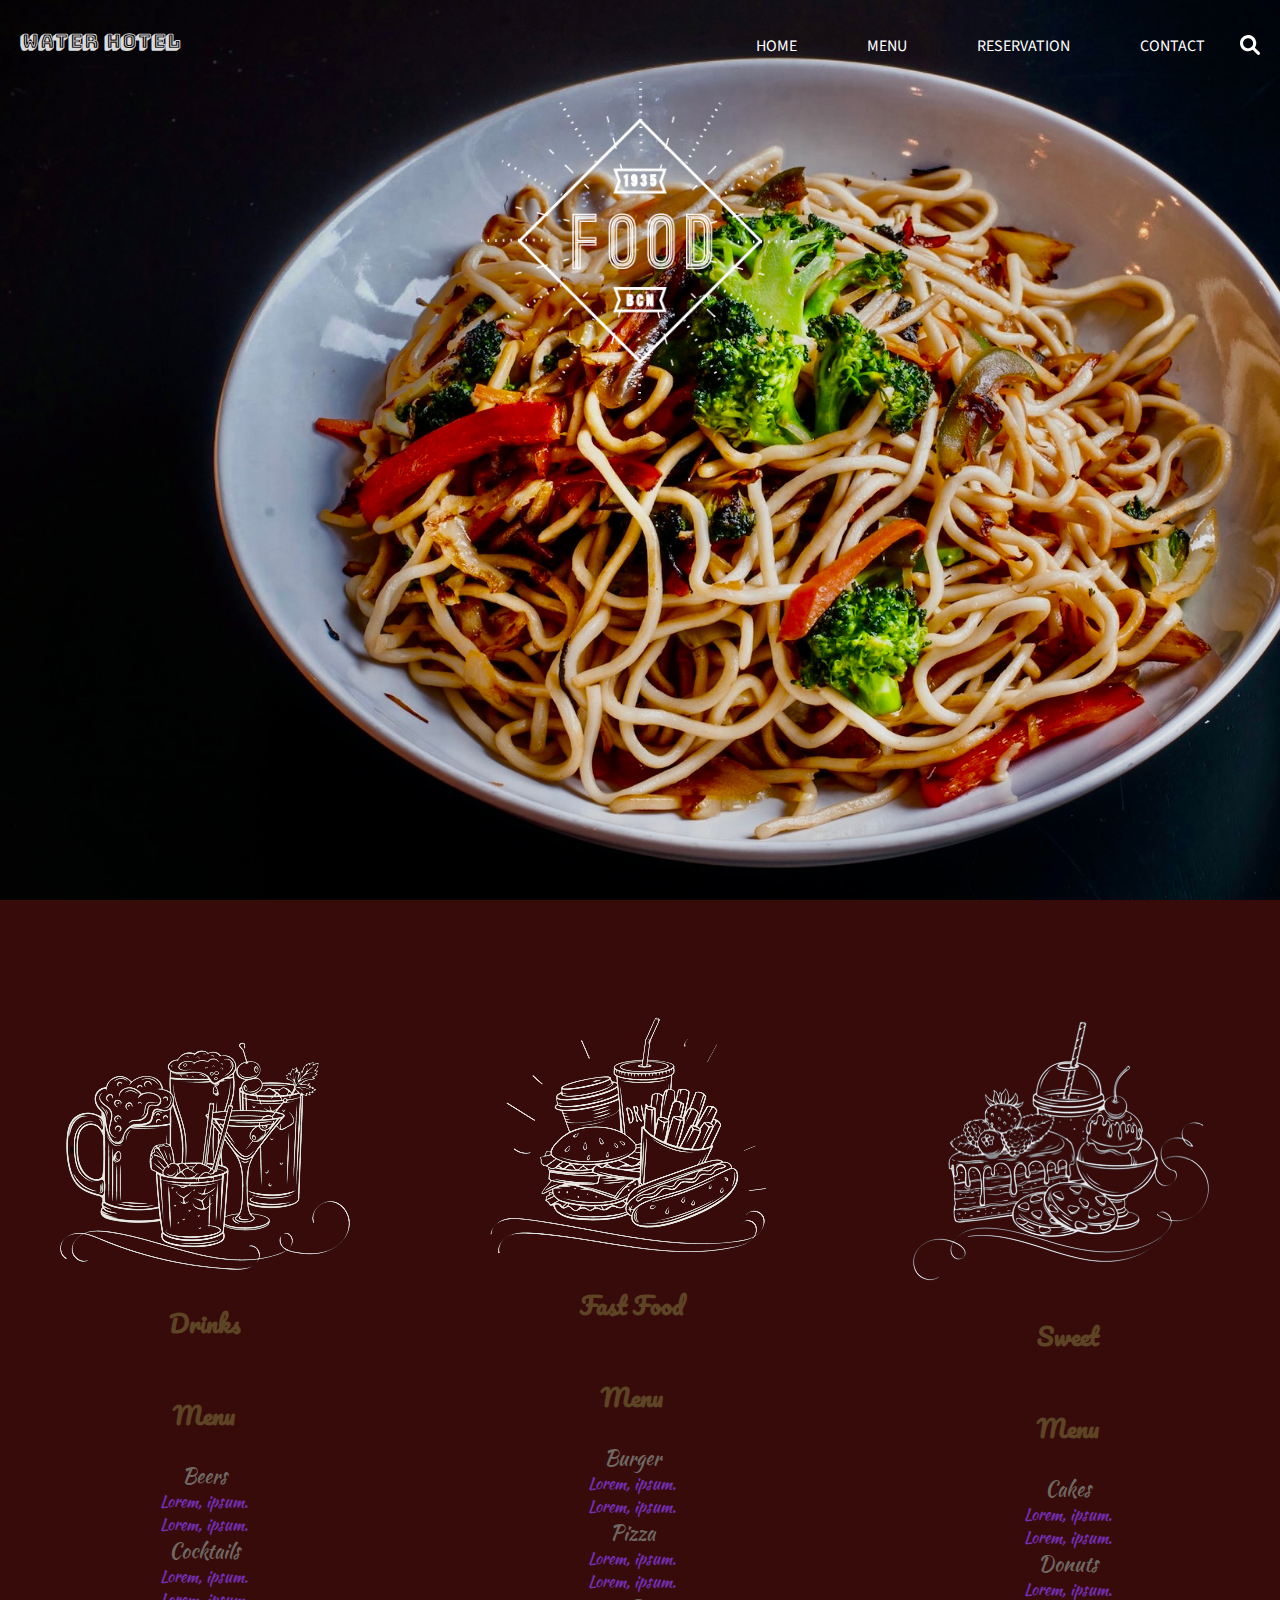
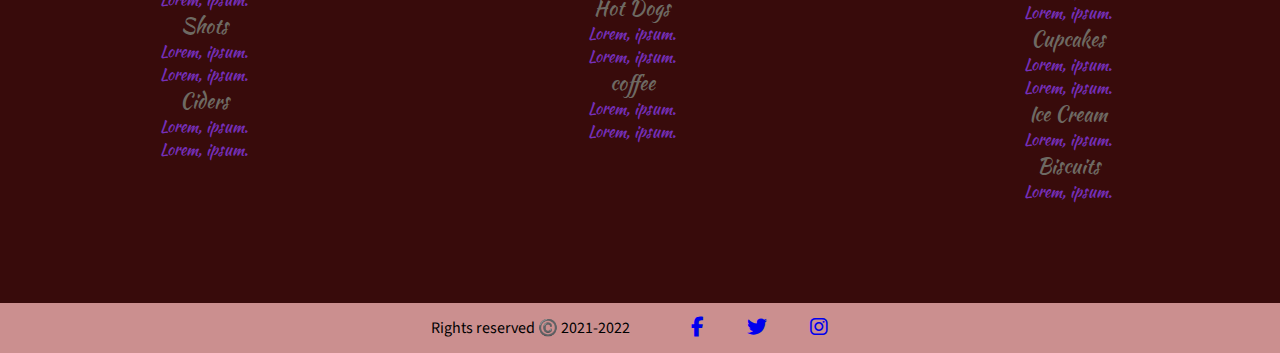
<file: Index.html>
<!DOCTYPE html>
<html lang="en">

<head>
    <meta charset="UTF-8" />
    <meta http-equiv="X-UA-Compatible" content="IE=edge" />
    <meta name="viewport" content="width=device-width, initial-scale=1.0" />
    <title>PLANE WATER HOTEL</title>
    <link rel="stylesheet" href="Assets/Style/style.css" />
    <link rel="stylesheet" href="https://cdnjs.cloudflare.com/ajax/libs/font-awesome/6.1.1/css/all.min.css">
</head>

<body>
    <section class="hero_section">
        <nav>
            <h1>WATER HOTEL</h1>
            <ul class="nav">
                <!-- <li><a href="//http://127.0.0.1:5500/Index.html"></a>HOME</li> -->
                <li><a href="#">HOME</a></li>
                <li><a href="#">MENU</a></li>
                <li><a href="#">RESERVATION</a></li>
                <!-- <li><a href="#">ABOUT</a></li> -->
                <li><a href="#">CONTACT</a></li>
                <li>
                    <svg class="search" xmlns="http://www.w3.org/2000/svg" viewBox="0 0 512 512">
                        <!--! Font Awesome Pro 6.0.0 by @fontawesome - https://fontawesome.com License - https://fontawesome.com/license (Commercial License) Copyright 2022 Fonticons, Inc. -->
                        <path fill="white"
                            d="M500.3 443.7l-119.7-119.7c27.22-40.41 40.65-90.9 33.46-144.7C401.8 87.79 326.8 13.32 235.2 1.723C99.01-15.51-15.51 99.01 1.724 235.2c11.6 91.64 86.08 166.7 177.6 178.9c53.8 7.189 104.3-6.236 144.7-33.46l119.7 119.7c15.62 15.62 40.95 15.62 56.57 0C515.9 484.7 515.9 459.3 500.3 443.7zM79.1 208c0-70.58 57.42-128 128-128s128 57.42 128 128c0 70.58-57.42 128-128 128S79.1 278.6 79.1 208z" />
                    </svg>
                </li>
            </ul>
        </nav>
        <div class="herocontent">
            <img class="logo1" src="/Assets/Images/restaurant_food_logo.webp" alt="logo" />
        </div>
    </section>
    <section class="reservation_container">
        <div class="drink_div">
            <img src="/Assets/Images/Drinks.png" alt="drinks">
            <h2>Drinks</h2>
            <h2>Menu</h2> 
            <ul class="menu_list">
                <li class="sub_menu">Beers</li>
                <li> Lorem, ipsum.</li>
                <li>Lorem, ipsum.</li>
                <li class="sub_menu">Cocktails</li>
                <li>Lorem, ipsum.</li>
                <li>Lorem, ipsum.</li>
                <li class="sub_menu">Shots</li>
                <li>Lorem, ipsum.</li>
                <li>Lorem, ipsum.</li>
                <li class="sub_menu">Ciders</li>
                <li>Lorem, ipsum.</li>
                <li>Lorem, ipsum.</li>
            </ul>

        </div>
        <div class="fast_food_div">
            <img src="/Assets/Images/fast food.png" alt="pizza">
            <h2>Fast Food</h2>
            <h2>Menu</h2>
            <ul class="menu_list">
                <li class="sub_menu">Burger</li>
                <li> Lorem, ipsum.</li>
                <li>Lorem, ipsum.</li>
                <li class="sub_menu">Pizza</li>
                <li>Lorem, ipsum.</li>
                <li>Lorem, ipsum.</li>
                <li class="sub_menu">Hot Dogs</li>
                <li>Lorem, ipsum.</li>
                <li>Lorem, ipsum.</li>
                <li class="sub_menu">coffee</li>
                <li>Lorem, ipsum.</li>
                <li>Lorem, ipsum.</li>
            </ul>
        </div>
        <div class="sweet_div">
            <img src="/Assets/Images/sweets.png" alt="ice cream">
            <h2>Sweet</h2>
            <h2>Menu</h2>
            <ul class="menu_list">
                <li class="sub_menu">Cakes</li>
                <li> Lorem, ipsum.</li>
                <li>Lorem, ipsum.</li>
                <li class="sub_menu">Donuts</li>
                <li>Lorem, ipsum.</li>
                <li>Lorem, ipsum.</li>
                <li class="sub_menu">Cupcakes</li>
                <li>Lorem, ipsum.</li>
                <li>Lorem, ipsum.</li>
                <li class="sub_menu">Ice Cream</li>
                <li>Lorem, ipsum.</li>
                <li class="sub_menu">Biscuits</li>
                <li>Lorem, ipsum.</li>
            </ul>
        </div>

    </section>
    <footer>
        <div class="text">
            <p> Rights reserved ©️ 2021-2022</p>
        </div>
        <div class="media-icons">
            <a href="#"><i class="fa-brands fa-facebook-f"></i></a>
            <a href="#"><i class="fa-brands fa-twitter"></i></a>
            <a href="#"><i class="fa-brands fa-instagram"></i></a>
        </div>
    </footer>
</body>

</html>
</file>
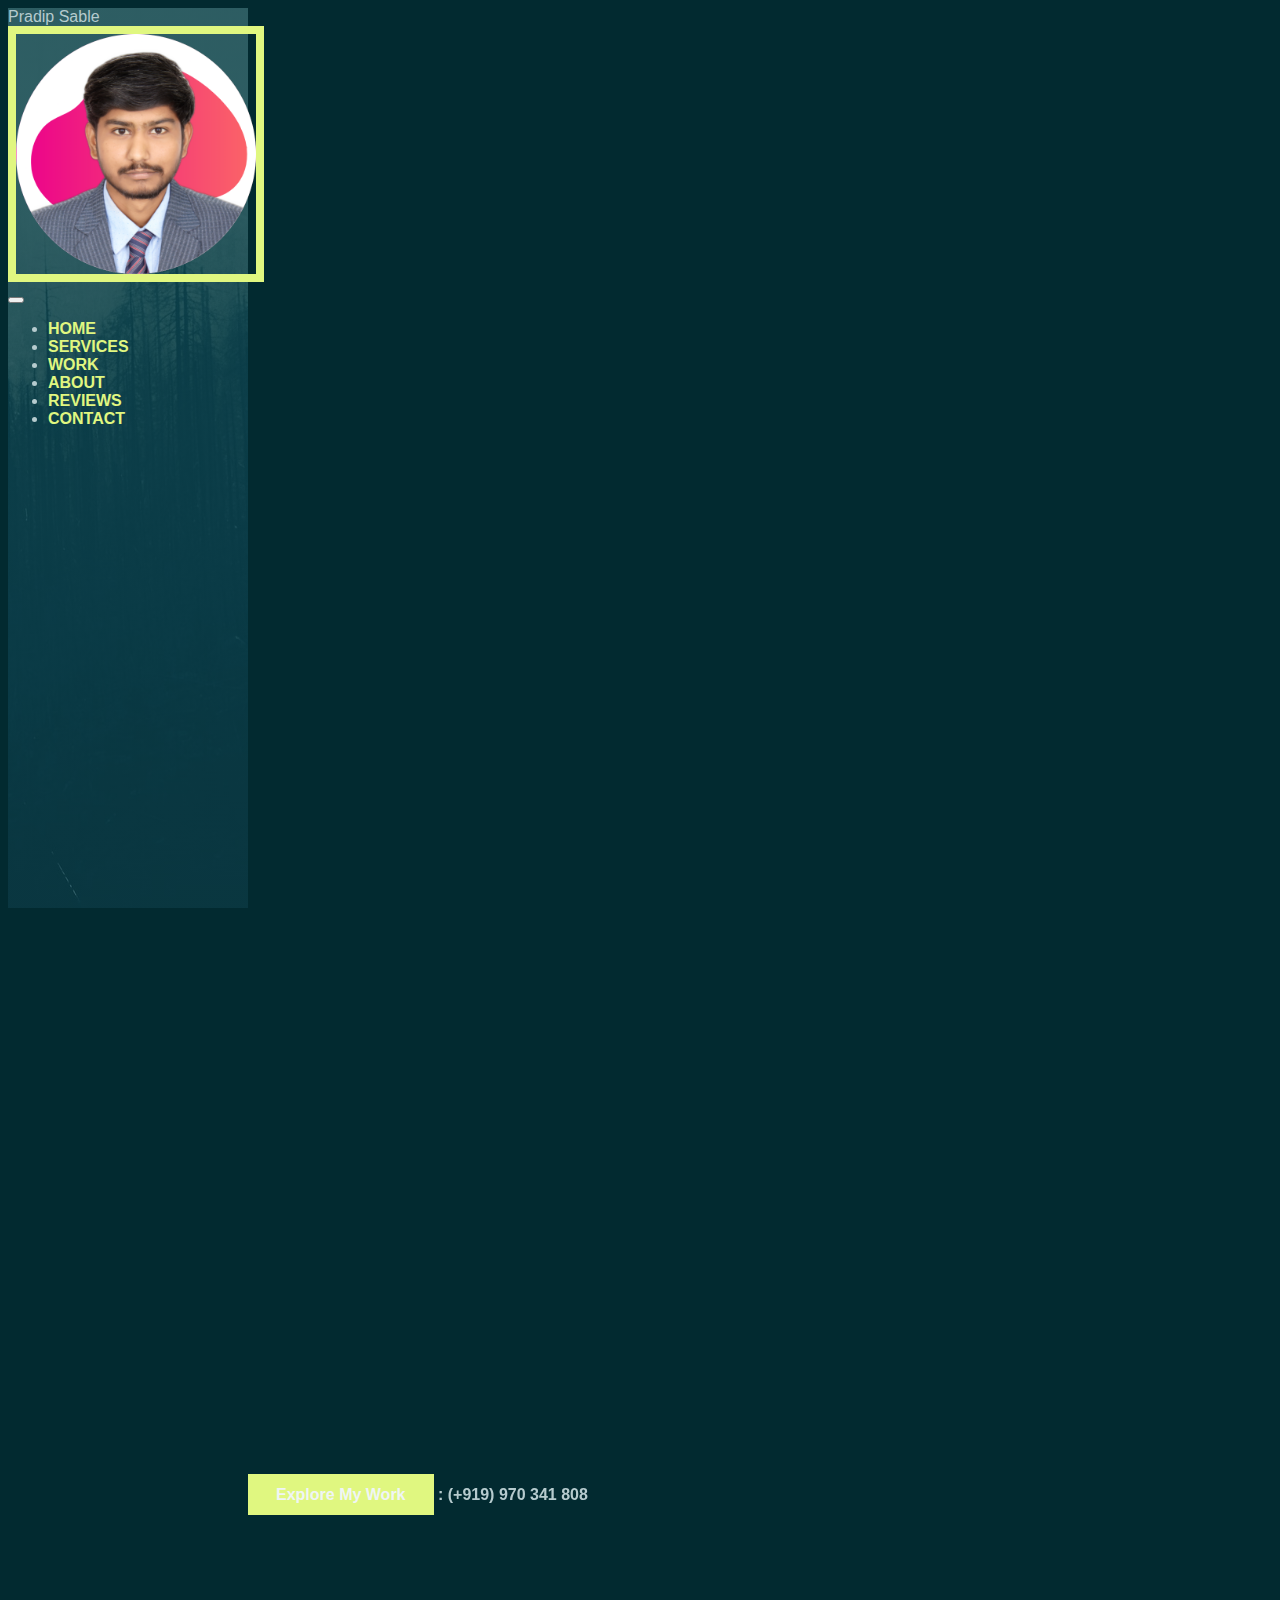
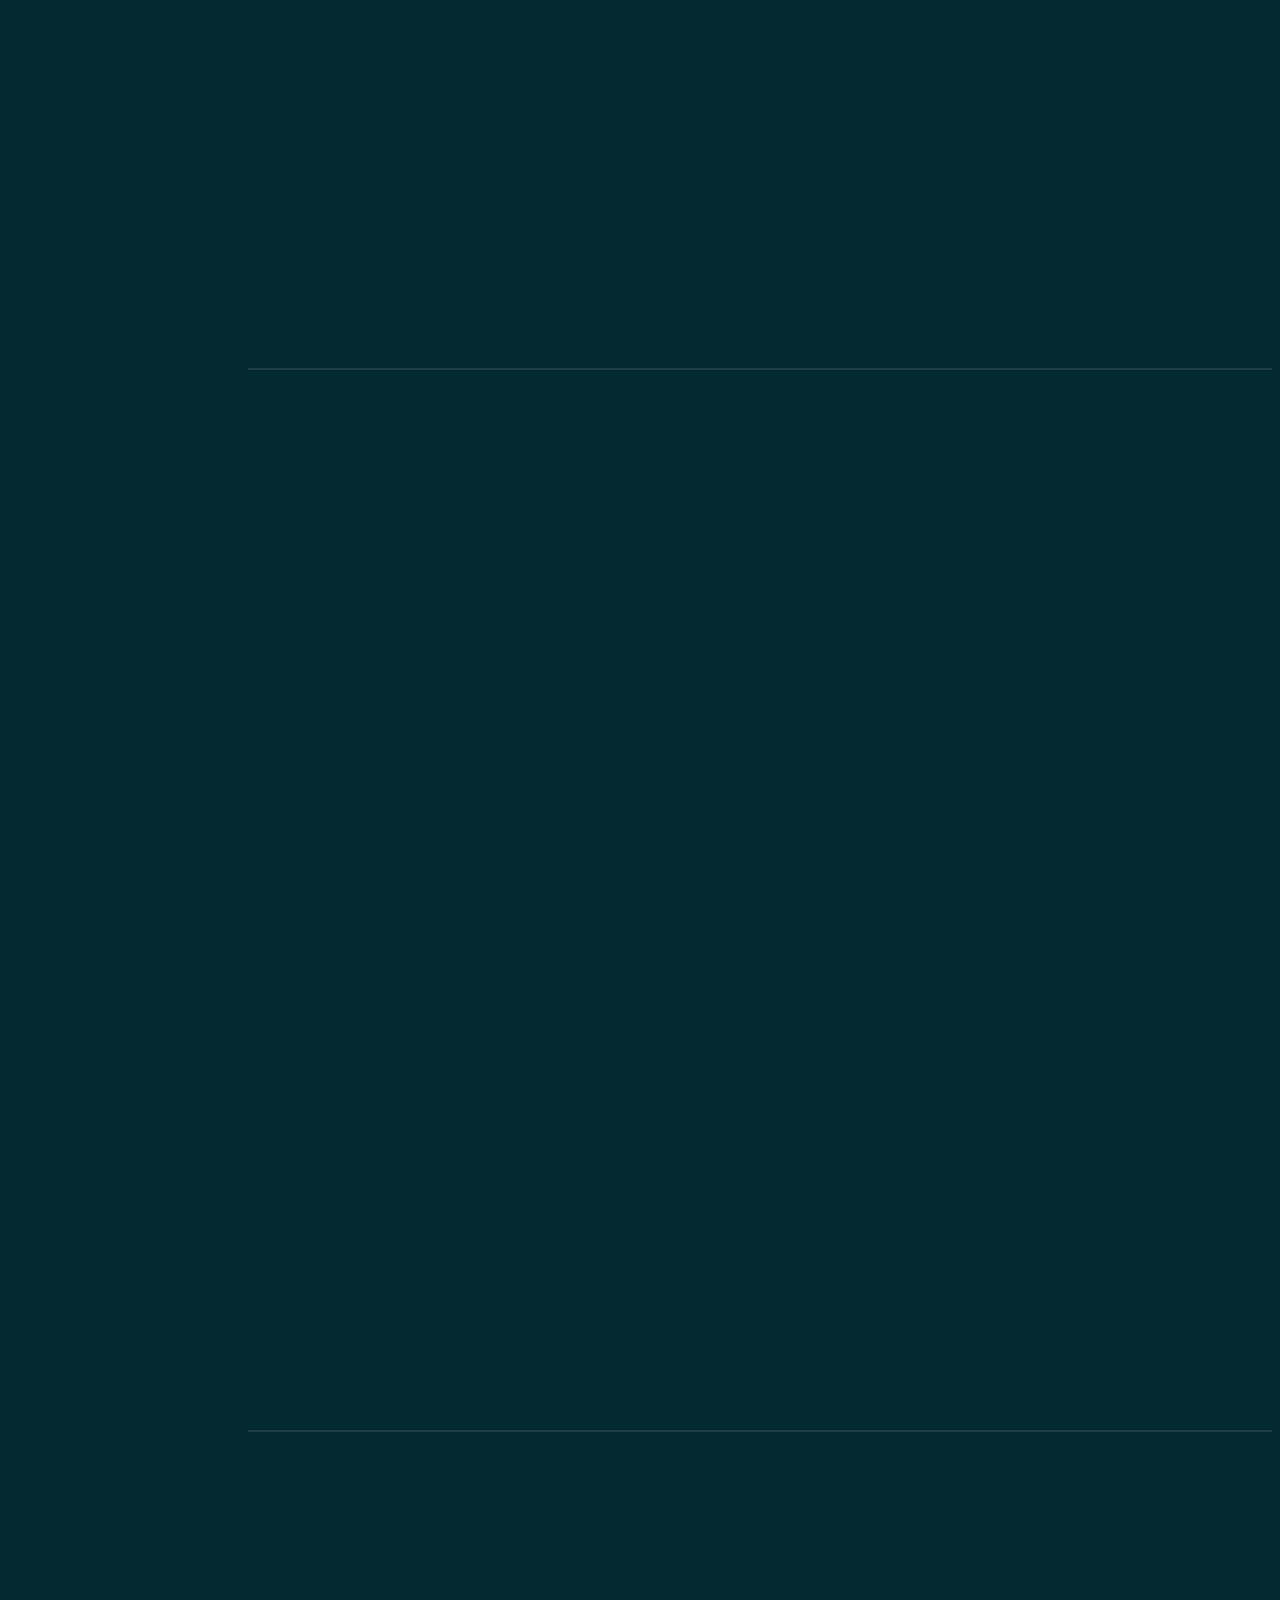
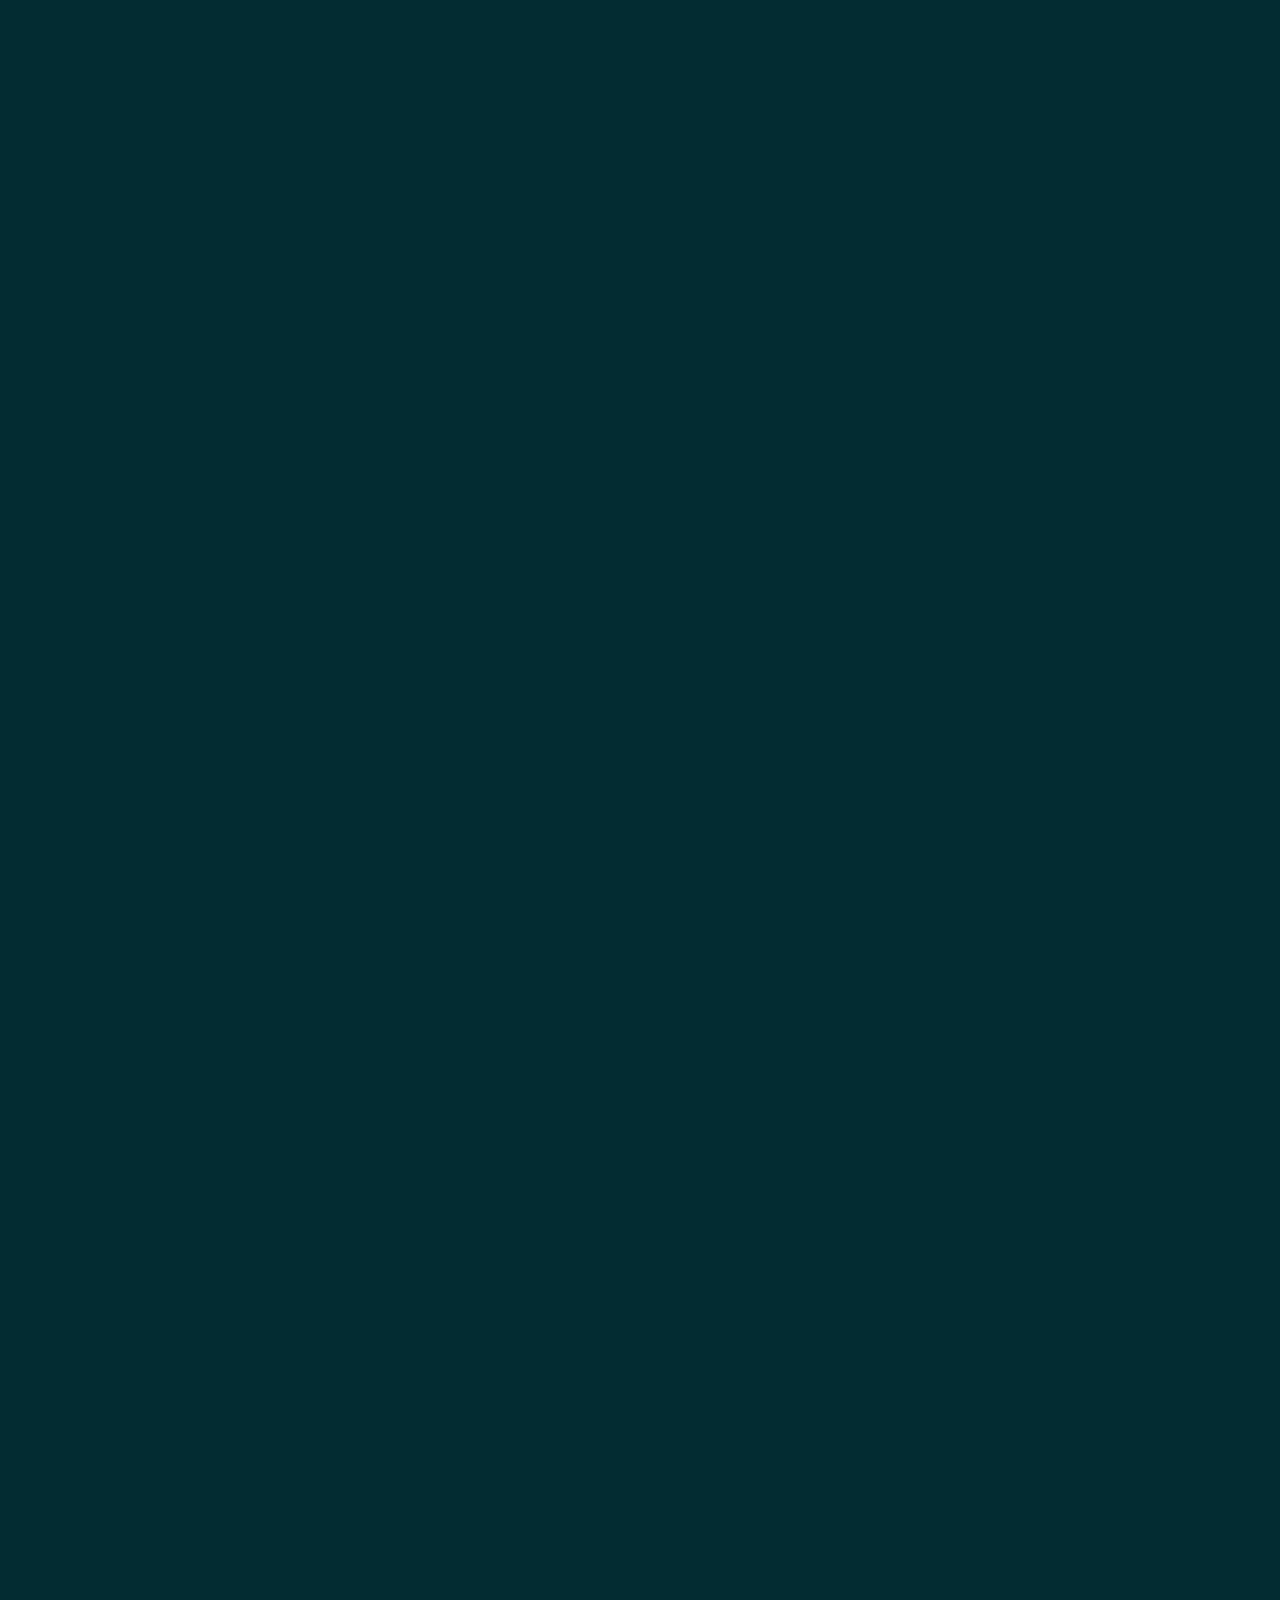
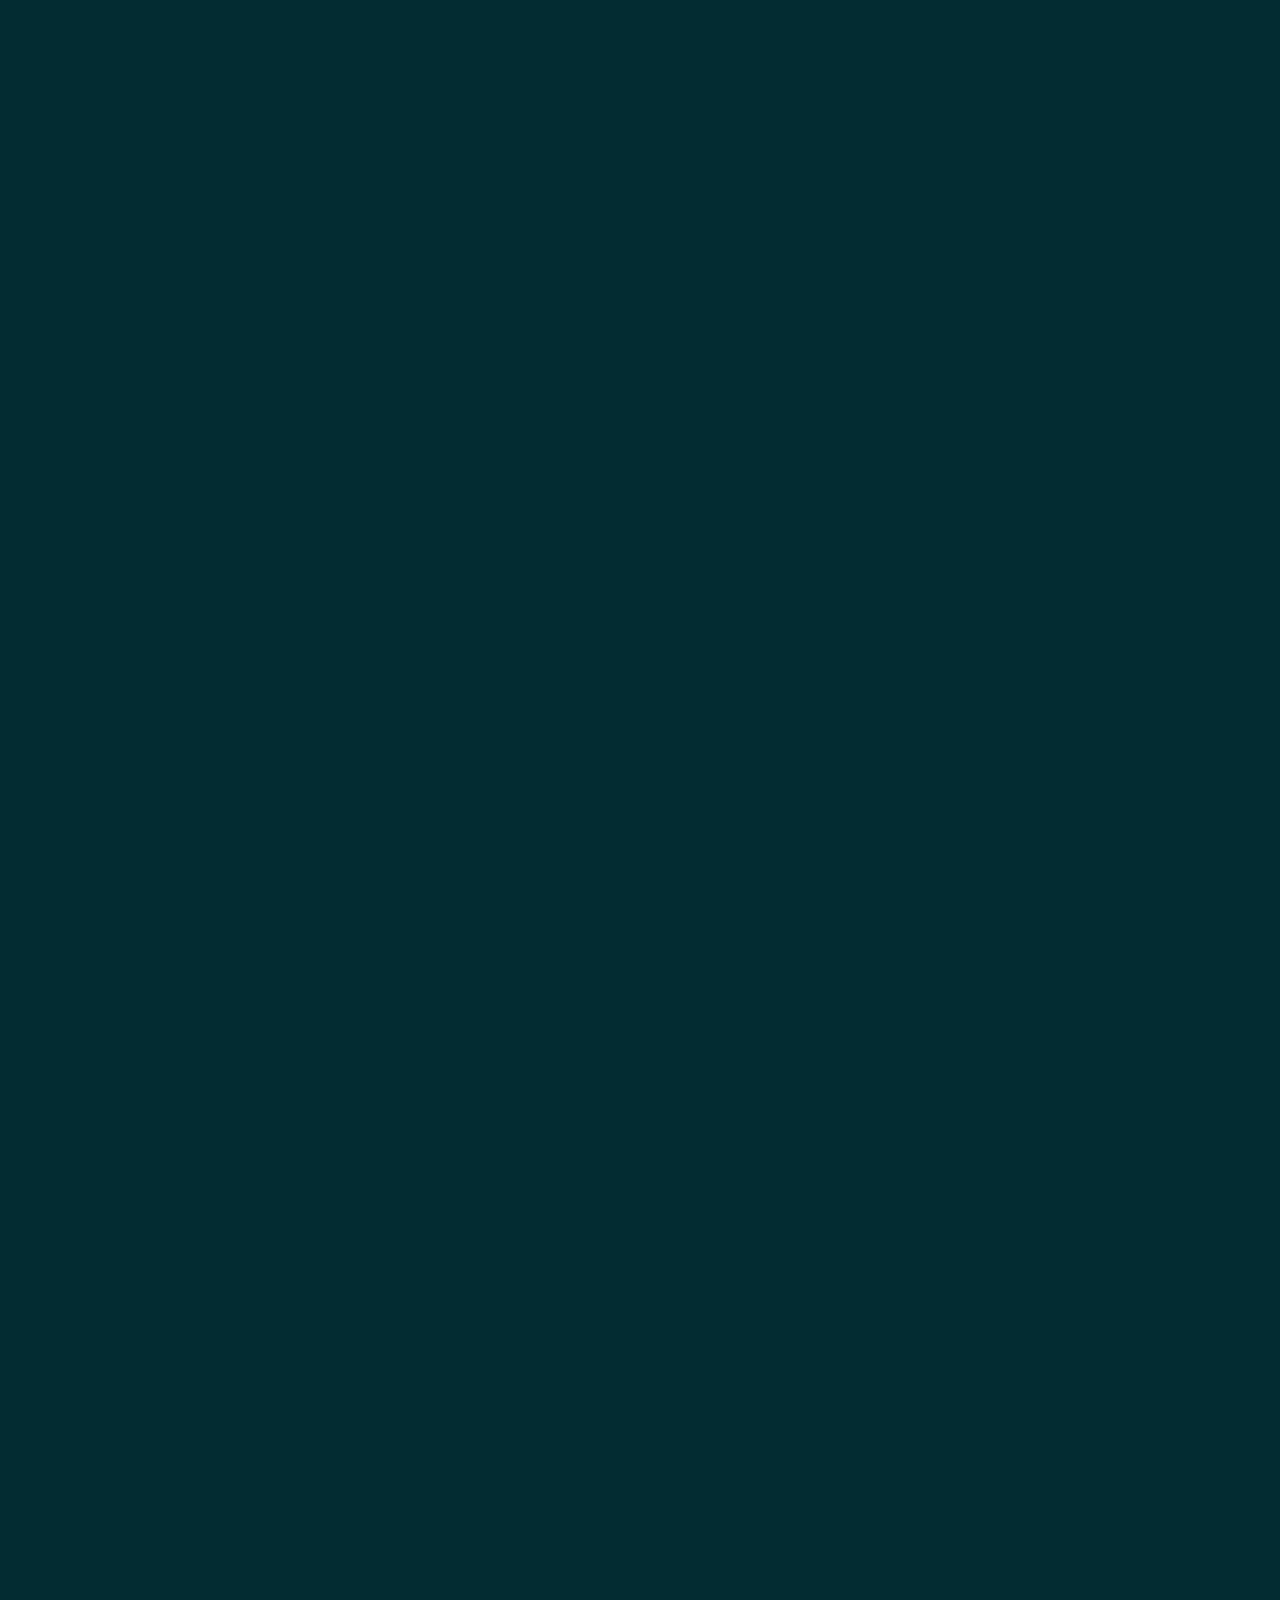
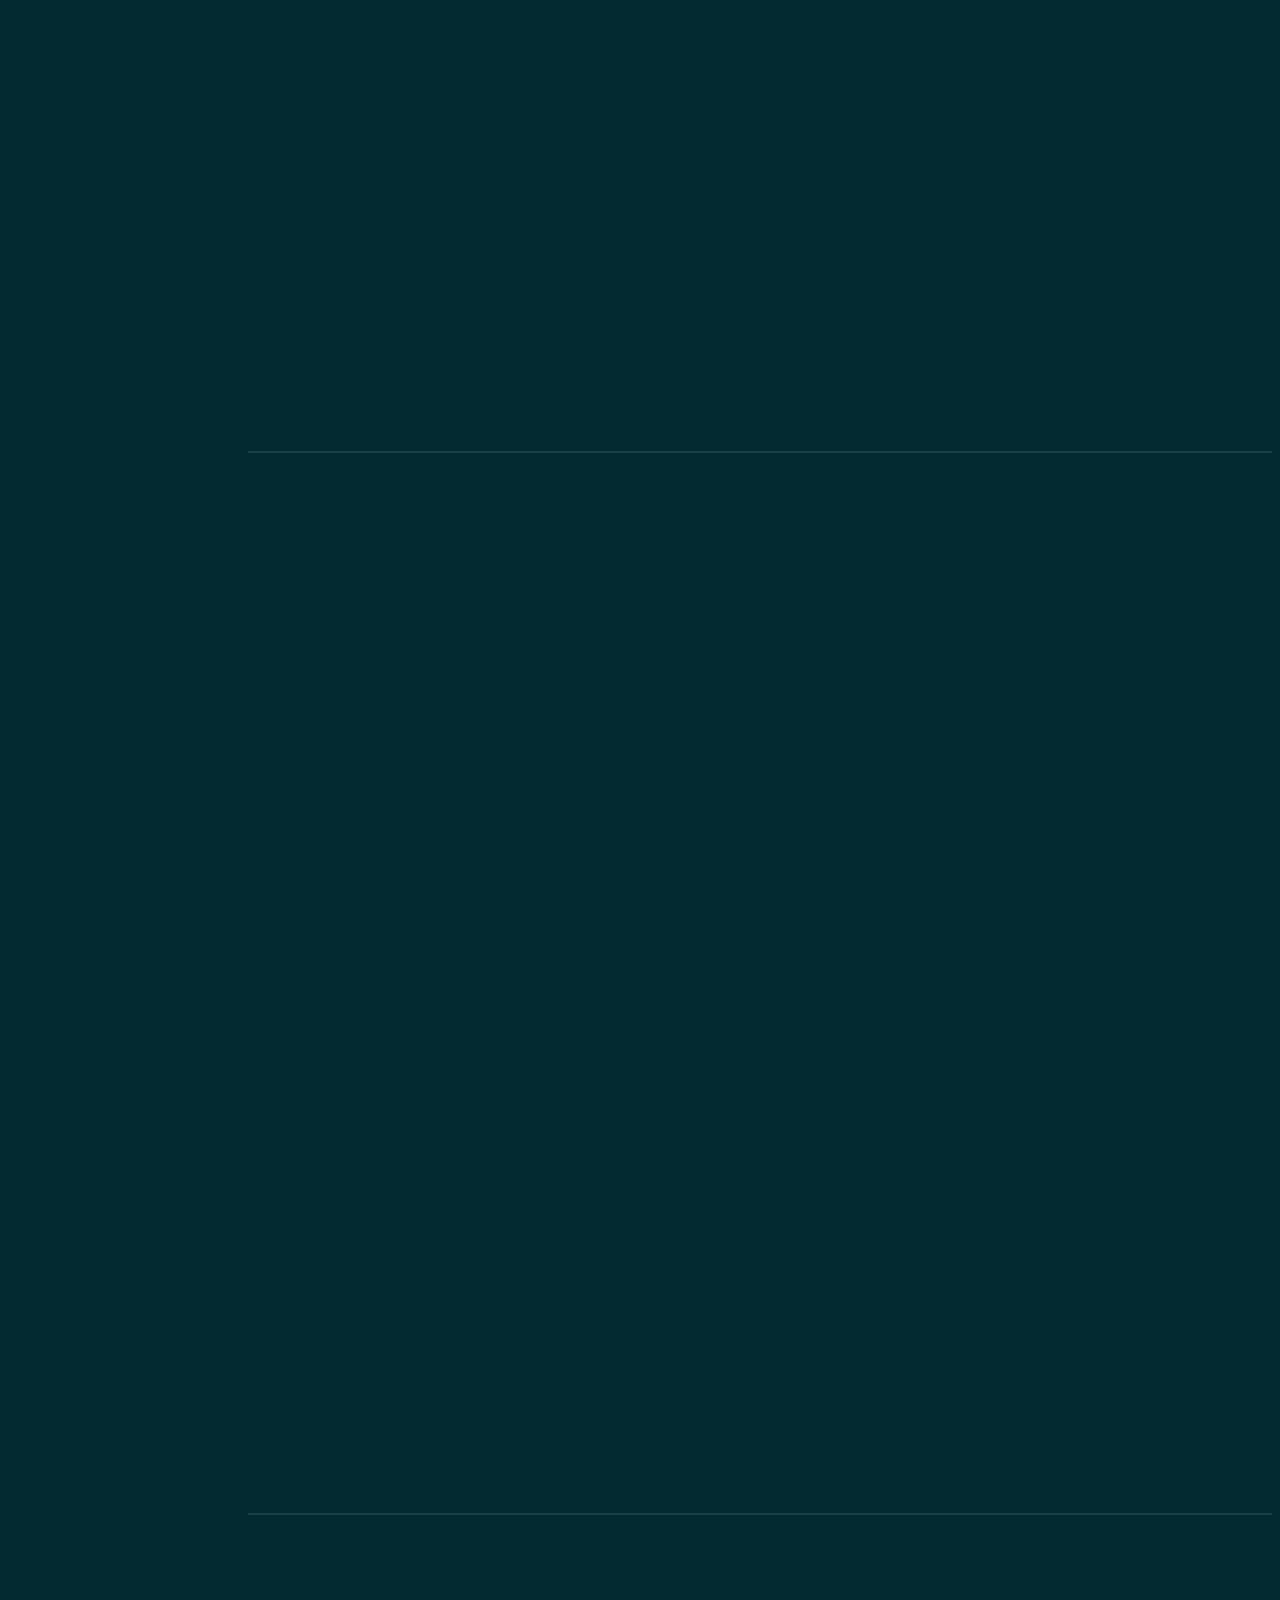
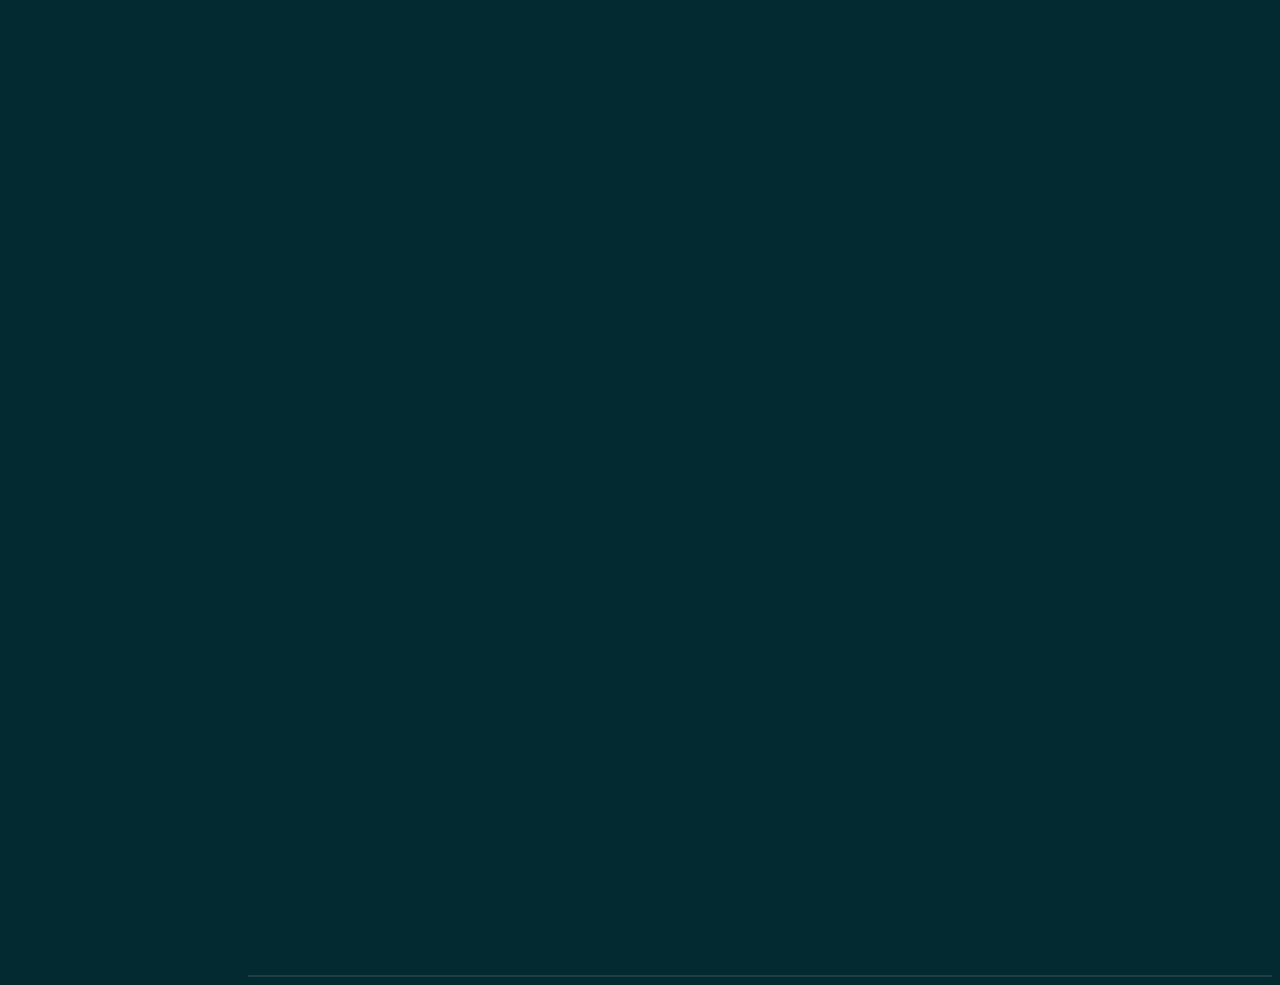
<file: 01_Responsive_portfolio/index.html>
<!doctype html>
<html lang="en">

<head>
    <meta charset="utf-8">
    <meta name="viewport" content="width=device-width, initial-scale=1">
    <title>Pradip Sable Full Stack Developer</title>

    <!-- bootstrap css -->
    <link href="https://cdn.jsdelivr.net/npm/bootstrap@5.2.3/dist/css/bootstrap.min.css" rel="stylesheet"
        integrity="sha384-rbsA2VBKQhggwzxH7pPCaAqO46MgnOM80zW1RWuH61DGLwZJEdK2Kadq2F9CUG65" crossorigin="anonymous">

    <!-- font awesome -->
    <link rel="stylesheet"
        href="https://maxst.icons8.com/vue-static/landings/line-awesome/line-awesome/1.3.0/css/line-awesome.min.css">

    <!-- animate on scroll -->
    <link rel="stylesheet" href="https://unpkg.com/aos@2.3.1/dist/aos.css">

    <!-- linked css -->
    <link rel="stylesheet" href="Assets/style.css">

</head>

<body>
    <!--data-bs-spy="scroll" data-bs-target=".navbar"-->
    <!-- Navigation Bar -->
    <nav class="navbar navbar-expand-lg navbar-dark fixed-top">
        <div class="container flex-lg-column">
            <a class="navbar-brand mx-lg-auto mb-lg-4 " href="#">
                <span class="h3 fw-bold d-block d-lg-none">Pradip Sable</span>
                <img src="./Assets/images/person.png" class="d-none d-lg-block rounded-circle" alt="">
            </a>
            <button class="navbar-toggler" type="button" data-bs-toggle="collapse" data-bs-target="#navbarNav"
                aria-controls="navbarNav" aria-expanded="false" aria-label="Toggle navigation">
                <span class="navbar-toggler-icon"></span>
            </button>
            <div class="collapse navbar-collapse" id="navbarNav">
                <ul class="navbar-nav ms-auto flex-lg-column text-lg-center">
                    <li class="nav-item">
                        <a class="nav-link active" aria-current="page" href="#home">Home</a>
                    </li>
                    <li class="nav-item">
                        <a class="nav-link active" aria-current="page" href="#services">Services</a>
                    </li>
                    <li class="nav-item">
                        <a class="nav-link active" aria-current="page" href="#work">Work</a>
                    </li>
                    <li class="nav-item">
                        <a class="nav-link active" aria-current="page" href="#about">About</a>
                    </li>
                    <li class="nav-item">
                        <a class="nav-link active" aria-current="page" href="#reviews">Reviews</a>
                    </li>
                    <li class="nav-item">
                        <a class="nav-link active" aria-current="page" href="#contect">Contact</a>
                    </li>
                </ul>
            </div>
        </div>
    </nav>
    <!-- //Navigation Bar -->

    <!-- CONTENT WRAPPER -->
    <div id="content-wrapper">

        <!-- HOME -->
        <section id="home" class="full-height px-lg-5">

            <div class="container">
                <div class="row">
                    <div class="col-lg-8">
                        <h1 class="display-4 fw-bold" data-aos="fade-up" data-aos-duration="600">
                            I'M A <span class="text-brand">FULL STACK DEVELOPER</span> FROM MAHARASHTA, INDIA
                        </h1>
                        <p class="lead mt-2 mb-4" data-aos="fade-up" data-aos-delay="400">I am Pradip Sable, And
                            Idevelop a high-performing and delightful
                            exeperiences trailored and
                            conversion-focoused</p>
                        <a href="#work" class="btn btn-brand me-3">Explore My Work</a>
                        <a href="#" class="link-custom mt-3 las la-phone"> : (+919) 970 341 808</a>
                    </div>
                </div>
            </div>

        </section>
        <!-- //HOME -->

        <!-- SERVICES -->
        <section id="services" class="full-height px-lg-5">
            <div class="container">

                <div class="row pb-4" data-aos="fade-up" data-aos-delay="300">
                    <div class="col-lg-8">
                        <h6 class="text-brand">SERVICES</h6>
                        <h1>Services That I Provide</h1>
                    </div>
                </div>

                <div class="row gy-4">

                    <div class="col-md-4" data-aos="fade-up" data-aos-duration="700">
                        <div class="service p-4 bg-base rounded-4 shadow-effect">
                            <div class="iconbox rounded-4">
                                <i class="las la-feather"></i>
                            </div>
                            <h5 class="mt-4 mb-3">UX </h4>
                                <p>I develop high-performing and delightful experiences tailored and conversion-focused
                                </p>
                                <a href="#" class="link-custom ">Read more</a>
                        </div>
                    </div>

                    <div class="col-md-4" data-aos="fade-up" data-aos-delay="400">
                        <div class="service p-4 bg-base rounded-4 shadow-effect">
                            <div class="iconbox rounded-4">
                                <i class="las la-pencil-ruler"></i>
                            </div>
                            <h5 class="mt-4 mb-2">Web Development</h4>
                                <p>I develop high-performing and delightful experiences tailored and conversion-focused
                                </p>
                                <a href="#" class="link-custom">Read more</a>
                        </div>
                    </div>

                    <div class="col-md-4" data-aos="fade-up" data-aos-delay="600">
                        <div class="service p-4 bg-base rounded-4 shadow-effect">
                            <div class="iconbox rounded-4">
                                <i class="las la-laptop-code"></i>
                            </div>
                            <h5 class="mt-4 mb-2">Python Developer</h4>
                                <p>I develop high-performing and delightful experiences tailored and conversion-focused
                                </p>
                                <a href="#" class="link-custom">Read more</a>
                        </div>
                    </div>

                </div>

            </div>
        </section>
        <!-- //SERVICES -->

        <!-- WORK -->
        <section id="work" class="full-height px-lg-5">
            <div class="container">

                <div class="row pb-4" data-aos="fade-up" data-aos-duration="600">
                    <div class="col-lg-8">
                        <h6 class="text-brand">WORK</h6>
                        <h1>My Recent Projects</h1>
                    </div>
                </div>
                <div class="row gy-5">

                    <div class="col-md-6" data-aos="fade-up" data-aos-duration="600">
                        <div class="card-custom rounded-4 bg-base shadow-effect">
                            <div class="card-custom-image rounded-4">
                                <img class="rounded-4" src="./Assets/images/project-1.jpg" alt="">
                            </div>
                            <div class="card-custom-content p-4">
                                <h4>Startup Landing Page</h4>
                                <p>Innovation that exceeds expectations. Astra is a true template equiqed with all the
                                    elements you could ever need to put together</p>
                                <a href="#" class="link-custom">Read more</a>
                            </div>
                        </div>
                    </div>

                    <div class="col-md-6" data-aos="fade-up" data-aos-delay="300">
                        <div class="card-custom rounded-4 bg-base shadow-effect">
                            <div class="card-custom-image rounded-4">
                                <img class="rounded-4" src="./Assets/images/project-2.png" alt="">
                            </div>
                            <div class="card-custom-content p-4">
                                <h4>Startup Landing Page</h4>
                                <p>Innovation that exceeds expectations. Astra is a true template equiqed with all the
                                    elements you could ever need to put together</p>
                                <a href="#" class="link-custom">Read more</a>
                            </div>
                        </div>
                    </div>

                    <div class="col-md-6" data-aos="fade-rup" data-aos-duration="600">
                        <div class="card-custom rounded-4 bg-base shadow-effect">
                            <div class="card-custom-image rounded-4">
                                <img class="rounded-4" src="./Assets/images/project-3.png" alt="">
                            </div>
                            <div class="card-custom-content p-4">
                                <h4>Startup Landing Page</h4>
                                <p>Innovation that exceeds expectations. Astra is a true template equiqed with all the
                                    elements you could ever need to put together</p>
                                <a href="#" class="link-custom">Read more</a>
                            </div>
                        </div>
                    </div>

                    <div class="col-md-6" data-aos="fade-up" data-aos-delay="300">
                        <div class="card-custom rounded-4 bg-base shadow-effect">
                            <div class="card-custom-image rounded-4">
                                <img class="rounded-4" src="./Assets/images/project-4.png" alt="">
                            </div>
                            <div class="card-custom-content p-4">
                                <h4>Startup Landing Page</h4>
                                <p>Innovation that exceeds expectations. Astra is a true template equiqed with all the
                                    elements you could ever need to put together</p>
                                <a href="#" class="link-custom">Read more</a>
                            </div>
                        </div>
                    </div>

                </div>

            </div>
        </section>
        <!-- //WORK -->

        <!-- ABOUT -->
        <section id="about" class="full-height px-lg-5">
            <div class="container">

                <div class="row pb-4" data-aos="fade-up" data-aos-duration="600">
                    <div class="col-lg-8">
                        <h6 class="text-brand">ABOUT</h6>
                        <h1>My Education & Experience</h1>
                    </div>
                </div>

                <div class="row gy-5">

                    <!-- EDUCATION -->
                    <div class="col-lg-6">
                        <h3 class="mb-4" data-aos="fade-up" data-aos-delay="600">Education</h3>
                        <div class="row gy-4">

                            <div class="col-12" data-aos="fade-up" data-aos-easing="linear" data-aos-duration="1100">
                                <div class="bg-base p-4 rounded-4 shadow-effect">
                                    <h5>Bachelor of Information Technology</h5>
                                    <p class="text-brand mb-2">Sandip Institute Of Technology And Research Center (2019
                                        -
                                        Present)</p>
                                    <p class="mb-0">University - Savitribai Phule Pune University (SPPU)</p>
                                </div>
                            </div>

                            <div class="col-12" data-aos="fade-up" data-aos-easing="linear" data-aos-duration="1300">
                                <div class="bg-base p-4 rounded-4 shadow-effect">
                                    <h5>Higher Secondary Certificate </h5>
                                    <p class="text-brand mb-2">Raja Shivaji Secondary & Higher Secondary School (2017 -
                                        2019)</p>
                                    <p class="mb-0">Board - The Maharashtra State Board Of Secondary & Higher
                                        Secondary Education, Pune Board.</p>
                                </div>
                            </div>

                            <div class="col-12" data-aos="fade-up" data-aos-easing="linear" data-aos-duration="1500">
                                <div class="bg-base p-4 rounded-4 shadow-effect">
                                    <h5>Secondary School Certificate</h5>
                                    <p class="text-brand mb-2">MGM Sanskar Vidyalay (2016 - 2017)</p>
                                    <p class="mb-0">Board - The Maharashtra State Board Of Secondary & Higher
                                        Secondary Education, Pune Board.</p>
                                </div>
                            </div>
                        </div>
                    </div>
                    <!-- //EDUCATION -->

                    <!-- EXPERIENCE -->
                    <div class="col-lg-6">
                        <h3 class="mb-4" data-aos="fade-up" data-aos-delay="600">Experience</h3>
                        <div class="row gy-4">

                            <div class="col-12" data-aos="fade-up" data-aos-easing="linear" data-aos-duration="1100">
                                <div class="bg-base p-4 rounded-4 shadow-effect">
                                    <h5>Intern</h5>
                                    <p class="text-brand mb-2">Real happiness of life foundation</p>
                                    <p class="mb-0">I work as a volunteer front-end web developer and make their
                                        website changes and learn lots of work ethics.</p>
                                </div>
                            </div>

                            <div class="col-12" data-aos="fade-up" data-aos-easing="linear" data-aos-duration="1300">
                                <div class="bg-base p-4 rounded-4 shadow-effect">
                                    <h5>Online Internship</h5>
                                    <p class="text-brand mb-2">Oasis Infobyte</p>
                                    <p class="mb-0">Landing Pages, Templates, Portfolio Pages.
                                        Written the code by keeping code reusability in mind</p>
                                </div>
                            </div>
                        </div>
                    </div>
                    <!-- //EXPERIENCE -->

                </div>
            </div>
        </section>
        <!-- //ABOUT -->

        <!-- REVIEWS -->
        <section id="reviews" class="full-height px-lg-5">
            <div class="container">

                <div class="row pb-4" data-aos="fade-up" data-aos-duration="600">
                    <div class="col-lg-8">
                        <h6 class="text-brand">REVIEWS</h6>
                        <h1>What our subscribers say</h1>
                    </div>
                </div>
                <div class="row gy-4">

                    <div class="col-md-4">
                        <div class="review bg-base p-4 rounded-4" data-aos="zoom-in-up" data-aos-duration="1100">
                            <div class="text-brand h5">
                                <i class="las la-star"></i>
                                <i class="las la-star"></i>
                                <i class="las la-star"></i>
                                <i class="las la-star"></i>
                                <i class="las la-star"></i>
                            </div>
                            <p class="mb-3">Lorem ipsum dolor sit amet consectetur adipisicing elit. Pariatur nihil
                                libero error a sunt minus, velit consequatur consectetur voluptatibus sint laborum
                                dolores repudiandae dignissimos sapiente.</p>
                            <div class="person">
                                <h5 class="mb-0">Lorem ipsum</h5>
                                <p class="mb-0">Lorem</p>
                            </div>
                        </div>
                    </div>

                    <div class="col-md-4">
                        <div class="review bg-base p-4 rounded-4" data-aos="zoom-in-up" data-aos-duration="1300">
                            <div class="text-brand h5">
                                <i class="las la-star"></i>
                                <i class="las la-star"></i>
                                <i class="las la-star"></i>
                                <i class="las la-star"></i>
                                <i class="las la-star"></i>
                            </div>
                            <p class="mb-3">Lorem ipsum dolor sit amet consectetur adipisicing elit. Pariatur nihil
                                libero error a sunt minus, velit consequatur consectetur voluptatibus sint laborum
                                dolores repudiandae dignissimos sapiente.</p>
                            <div class="person">
                                <h5 class="mb-0">Lorem ipsum</h5>
                                <p class="mb-0">Lorem</p>
                            </div>
                        </div>
                    </div>

                    <div class="col-md-4">
                        <div class="review bg-base p-4 rounded-4" data-aos="zoom-in-up" data-aos-duration="1500">
                            <div class="text-brand h5">
                                <i class="las la-star"></i>
                                <i class="las la-star"></i>
                                <i class="las la-star"></i>
                                <i class="las la-star"></i>
                                <i class="las la-star"></i>
                            </div>
                            <p class="mb-3">Lorem ipsum dolor sit amet consectetur adipisicing elit. Pariatur nihil
                                libero error a sunt minus, velit consequatur consectetur voluptatibus sint laborum
                                dolores repudiandae dignissimos sapiente.</p>
                            <div class="person">
                                <h5 class="mb-0">Lorem ipsum</h5>
                                <p class="mb-0">Lorem</p>
                            </div>
                        </div>
                    </div>

                </div>


            </div>
        </section>
        <!-- //REVIEWS -->

    </div>
    <!-- //CONTENT WRAPPER -->



    <!-- JavaScript -->

    <script src="https://cdn.jsdelivr.net/npm/bootstrap@5.2.3/dist/js/bootstrap.bundle.min.js"
        integrity="sha384-kenU1KFdBIe4zVF0s0G1M5b4hcpxyD9F7jL+jjXkk+Q2h455rYXK/7HAuoJl+0I4"
        crossorigin="anonymous"></script>

    <!-- automation on scroll-->
    <script src="https://unpkg.com/aos@2.3.1/dist/aos.js"></script>

    <script>
        AOS.init();
    </script>
</body>

</html>
</file>
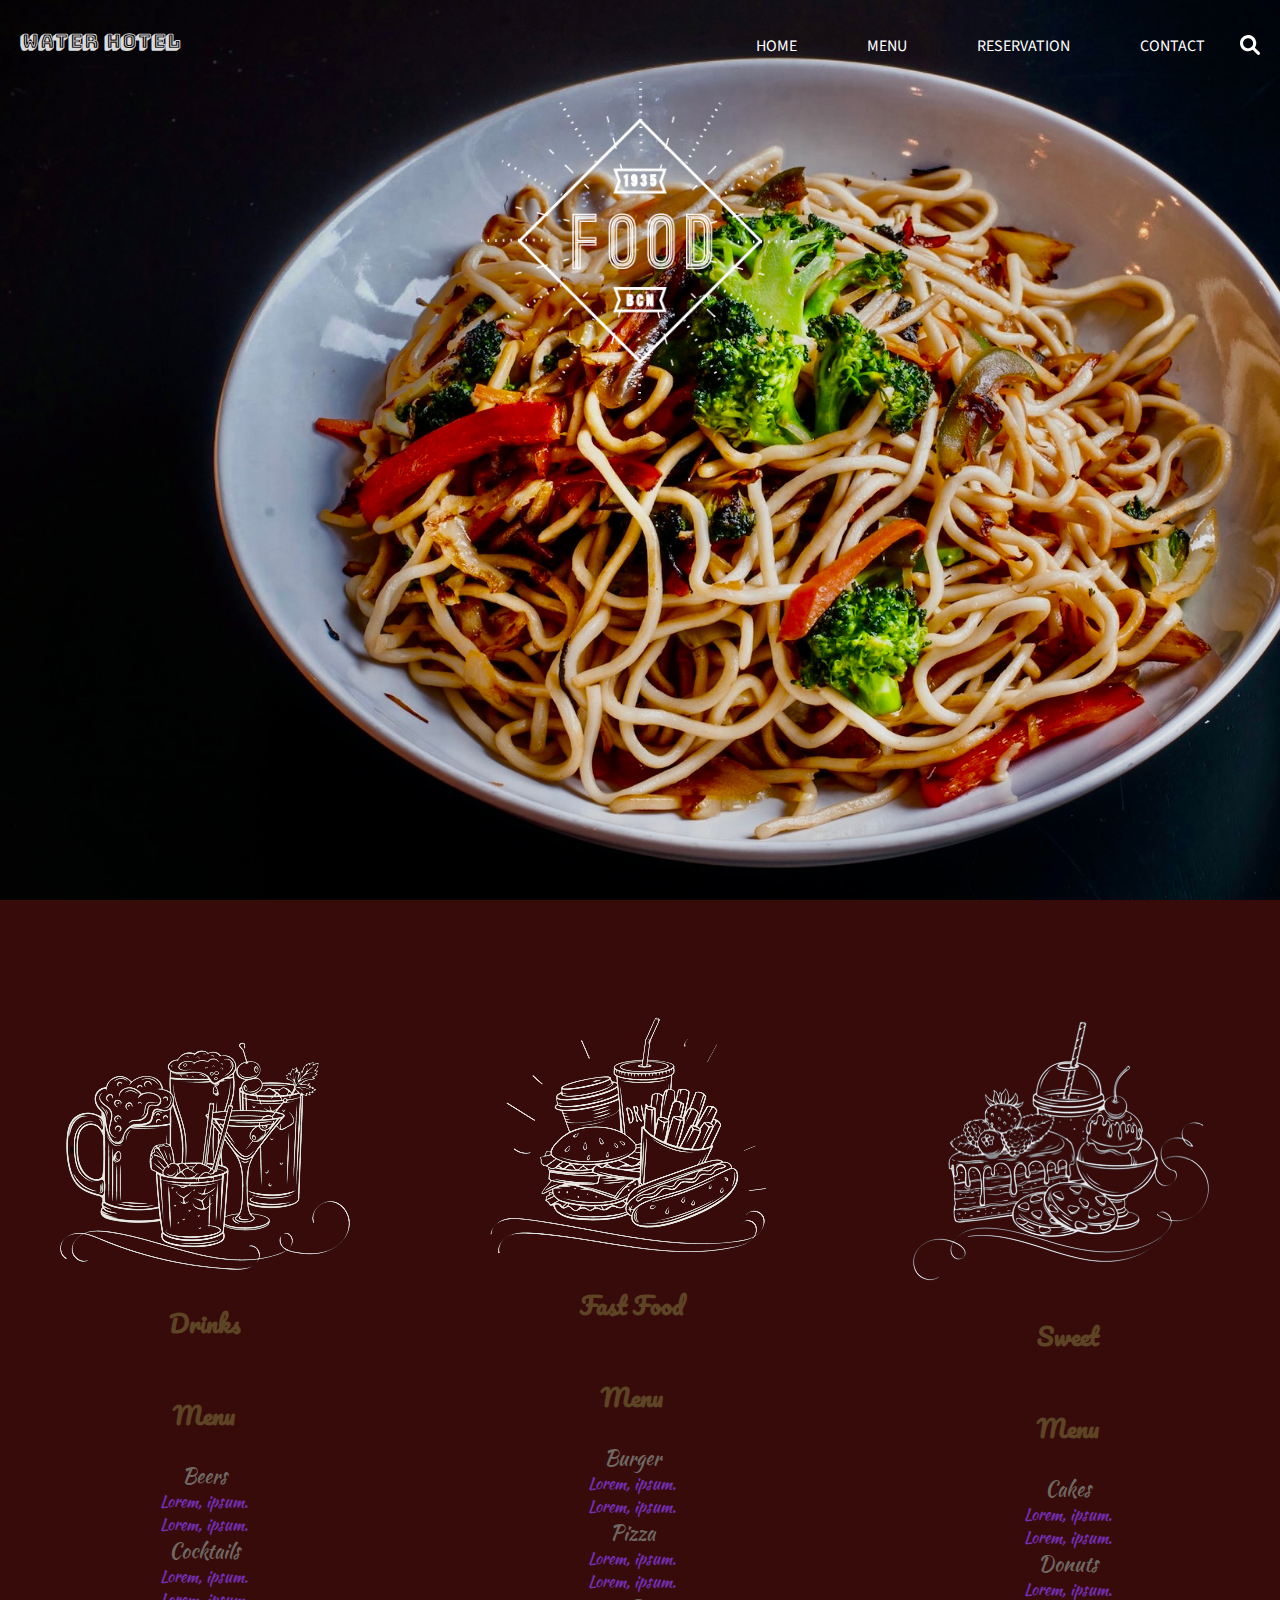
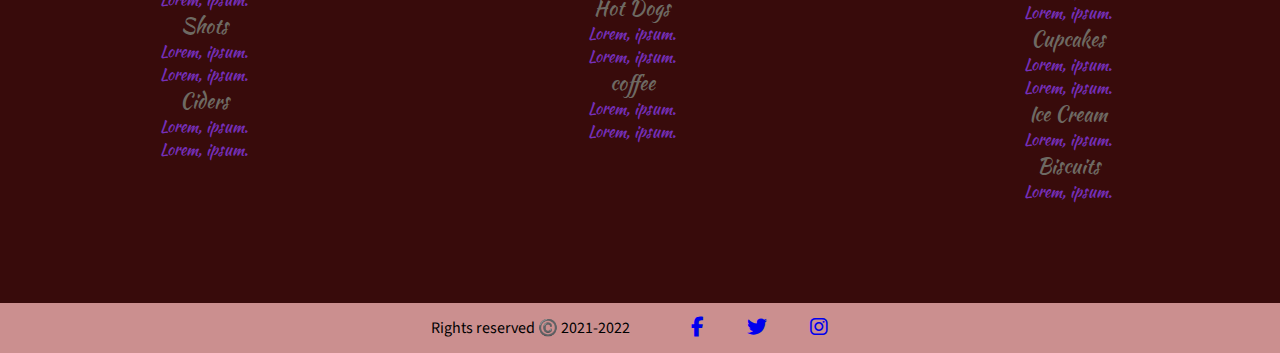
<file: landingPageOneForHotelManagemant/index.html>
<!DOCTYPE html>
<html lang="en">

<head>
    <meta charset="UTF-8" />
    <meta http-equiv="X-UA-Compatible" content="IE=edge" />
    <meta name="viewport" content="width=device-width, initial-scale=1.0" />
    <title>PLANE WATER HOTEL</title>
    <link rel="stylesheet" href="Assets/Style/style.css" />
    <link rel="stylesheet" href="https://cdnjs.cloudflare.com/ajax/libs/font-awesome/6.1.1/css/all.min.css">
</head>

<body>
    <section class="hero_section">
        <nav>
            <h1>WATER HOTEL</h1>
            <ul class="nav">
                <!-- <li><a href="//http://127.0.0.1:5500/Index.html"></a>HOME</li> -->
                <li><a href="#">HOME</a></li>
                <li><a href="#">MENU</a></li>
                <li><a href="#">RESERVATION</a></li>
                <!-- <li><a href="#">ABOUT</a></li> -->
                <li><a href="#">CONTACT</a></li>
                <li>
                    <svg class="search" xmlns="http://www.w3.org/2000/svg" viewBox="0 0 512 512">
                        <!--! Font Awesome Pro 6.0.0 by @fontawesome - https://fontawesome.com License - https://fontawesome.com/license (Commercial License) Copyright 2022 Fonticons, Inc. -->
                        <path fill="white"
                            d="M500.3 443.7l-119.7-119.7c27.22-40.41 40.65-90.9 33.46-144.7C401.8 87.79 326.8 13.32 235.2 1.723C99.01-15.51-15.51 99.01 1.724 235.2c11.6 91.64 86.08 166.7 177.6 178.9c53.8 7.189 104.3-6.236 144.7-33.46l119.7 119.7c15.62 15.62 40.95 15.62 56.57 0C515.9 484.7 515.9 459.3 500.3 443.7zM79.1 208c0-70.58 57.42-128 128-128s128 57.42 128 128c0 70.58-57.42 128-128 128S79.1 278.6 79.1 208z" />
                    </svg>
                </li>
            </ul>
        </nav>
        <div class="herocontent">
            <img class="logo1" src="./Assets/Images/restaurant_food_logo.webp" alt="logo" />
        </div>
    </section>
    <section class="reservation_container">
        <div class="drink_div">
            <img src="./Assets/Images/Drinks.png" alt="drinks">
            <h2>Drinks</h2>
            <h2>Menu</h2> 
            <ul class="menu_list">
                <li class="sub_menu">Beers</li>
                <li> Lorem, ipsum.</li>
                <li>Lorem, ipsum.</li>
                <li class="sub_menu">Cocktails</li>
                <li>Lorem, ipsum.</li>
                <li>Lorem, ipsum.</li>
                <li class="sub_menu">Shots</li>
                <li>Lorem, ipsum.</li>
                <li>Lorem, ipsum.</li>
                <li class="sub_menu">Ciders</li>
                <li>Lorem, ipsum.</li>
                <li>Lorem, ipsum.</li>
            </ul>

        </div>
        <div class="fast_food_div">
            <img src="./Assets/Images/fast food.png" alt="pizza">
            <h2>Fast Food</h2>
            <h2>Menu</h2>
            <ul class="menu_list">
                <li class="sub_menu">Burger</li>
                <li> Lorem, ipsum.</li>
                <li>Lorem, ipsum.</li>
                <li class="sub_menu">Pizza</li>
                <li>Lorem, ipsum.</li>
                <li>Lorem, ipsum.</li>
                <li class="sub_menu">Hot Dogs</li>
                <li>Lorem, ipsum.</li>
                <li>Lorem, ipsum.</li>
                <li class="sub_menu">coffee</li>
                <li>Lorem, ipsum.</li>
                <li>Lorem, ipsum.</li>
            </ul>
        </div>
        <div class="sweet_div">
            <img src="./Assets/Images/sweets.png" alt="ice cream">
            <h2>Sweet</h2>
            <h2>Menu</h2>
            <ul class="menu_list">
                <li class="sub_menu">Cakes</li>
                <li> Lorem, ipsum.</li>
                <li>Lorem, ipsum.</li>
                <li class="sub_menu">Donuts</li>
                <li>Lorem, ipsum.</li>
                <li>Lorem, ipsum.</li>
                <li class="sub_menu">Cupcakes</li>
                <li>Lorem, ipsum.</li>
                <li>Lorem, ipsum.</li>
                <li class="sub_menu">Ice Cream</li>
                <li>Lorem, ipsum.</li>
                <li class="sub_menu">Biscuits</li>
                <li>Lorem, ipsum.</li>
            </ul>
        </div>

    </section>
    <footer>
        <div class="text">
            <p> Rights reserved ©️ 2021-2022</p>
        </div>
        <div class="media-icons">
            <a href="#"><i class="fa-brands fa-facebook-f"></i></a>
            <a href="#"><i class="fa-brands fa-twitter"></i></a>
            <a href="#"><i class="fa-brands fa-instagram"></i></a>
        </div>
    </footer>
</body>

</html>
</file>
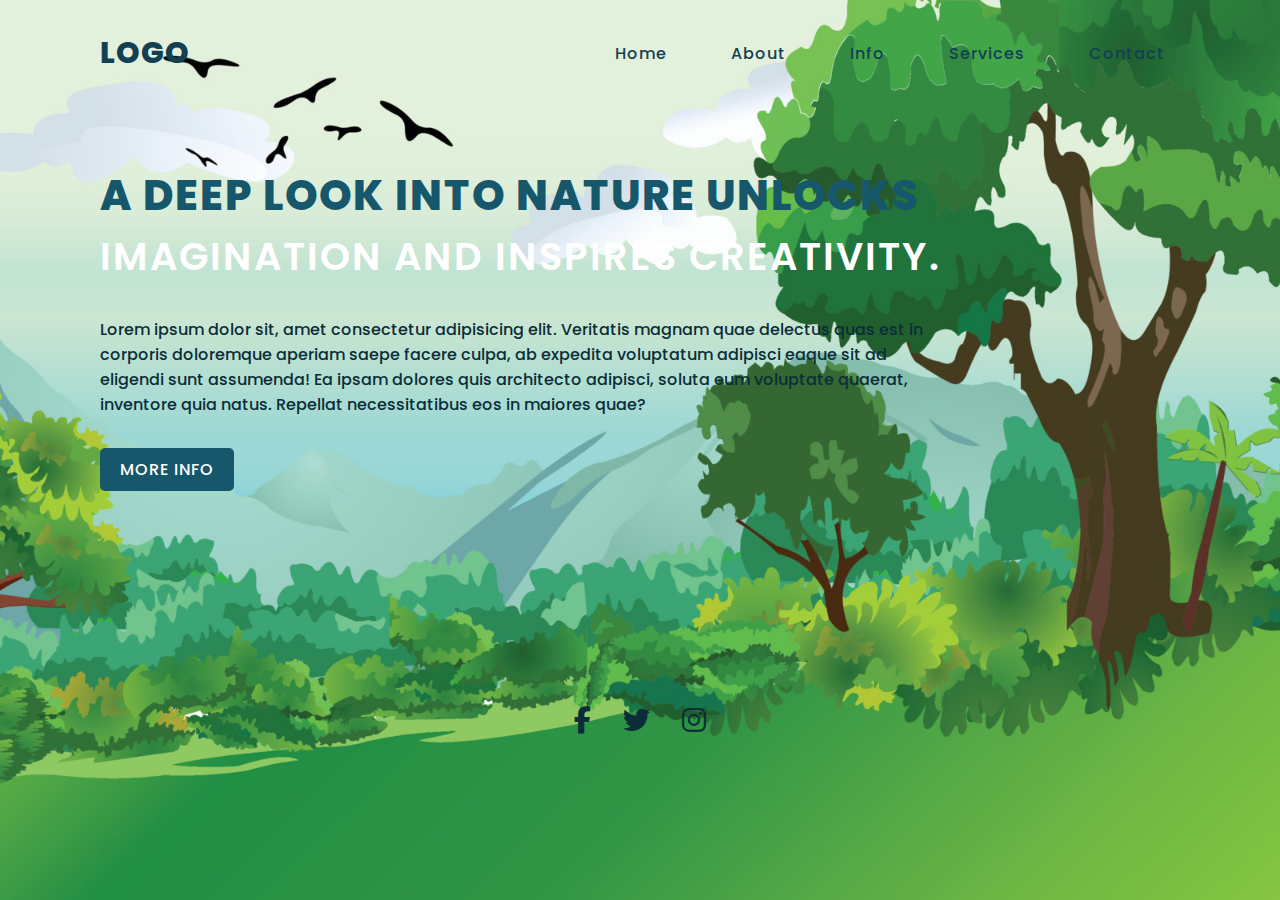
<file: responsive_Landing_Page/Responsive_Landing_Page.html>
<!DOCTYPE html>
<html lang="en" dir=""ltr>

<head>
    <meta charset="UTF-8">
    <meta http-equiv="X-UA-Compatible" content="IE=edge">
    <meta name="viewport" content="width=device-width, initial-scale=1.0">
    <title>Landing_Page</title>
    <link rel="stylesheet" href="Responsive_Landing_Page.css">
    <link rel="stylesheet" href="https://cdnjs.cloudflare.com/ajax/libs/font-awesome/6.1.1/css/all.min.css">
</head>

<body>
    <section>
        <input type="checkbox" id="check">
        <header>
            <h2><a href="a" class="logo">Logo</a></h2>
            <div class="navigation">
                <a href="#">Home</a>
                <a href="#">About</a>
                <a href="#">Info</a>
                <a href="#">Services</a>
                <a href="#">Contact</a>
            </div>
            <label for="check">
                <i class="fas fa-bars menu-btn"></i>
                <i class="fas fa-times close-btn"></i>
            </label>
        </header>
        <div class="content">
            <div class="info">
                <h2>
                 A deep look into nature unlocks <br> <span>imagination and inspires creativity.</span>
                </h2>
                <p>Lorem ipsum dolor sit, amet consectetur adipisicing elit. Veritatis magnam quae delectus quas est in corporis doloremque aperiam saepe facere culpa, ab expedita voluptatum adipisci eaque sit ad eligendi sunt assumenda! Ea ipsam dolores quis architecto adipisci, soluta eum voluptate quaerat, inventore quia natus. Repellat necessitatibus eos in maiores quae?</p>
                <a href="#" class="info-btn">More Info</a>
            </div>
        </div>
        <div class="media-icons">
            <a href="#"><i class="fa-brands fa-facebook-f"></i></a>   
            <a href="#"><i class="fa-brands fa-twitter"></i></a>   
            <a href="#"><i class="fa-brands fa-instagram"></i></a>   
        </div>
    </section>
</body>

</html>
</file>
<file: Assets/Style/style.css>
@import url("https://fonts.googleapis.com/css2?family=Bungee+Shade&family=Kaushan+Script&family=Pacifico&family=Source+Sans+Pro:wght@200;300;400;600;700;900&display=swap");

/* root values for font  

font-family: 'Bungee Shade', cursive;
font-family: 'Pacifico', cursive;
font-family: 'Source Sans Pro', sans-serif;
*/
:root {
  --main-font: "Source Sans Pro", sans-serif;
  --heading-1: "Bungee Shade", cursive;
  --heading-2: "Pacifico", cursive;
  --list-font:"Kaushan Script", cursive;
}
/* normal style  */

* {
  margin: 0;
  padding: 0;
  box-sizing: border-box;
  text-decoration: none;
  font-family: var(--main-font);
  list-style: none;
}
/* hero_section */
.hero_section {
  background-image: url("../Images/HeroImage.jpg");
  height: 100vh;
  background-size: cover;
  background-repeat: no-repeat;
  color: rgb(218, 218, 218);
  display: flex;
  flex-direction: column;
}
.hero_section nav {
  padding: 20px 20px;
  align-items: center;
  display: flex;
  justify-content: space-between;
  max-width: 100%;
  height: auto;
}
.hero_section nav .nav {
  margin-top: 15px;
  display: flex;
  list-style-type: none;
  flex-direction: row;
  text-align: center;
}
.hero_section nav .nav li a {
  margin: 30px;
  padding: 5px;
  color: #fff;
}
.search {
  height: 20px;
}
.hero_section li:hover {
  color: rgb(95, 79, 15);
  border: 1px solid rgba(83, 13, 13, 0.767);
  background-color: rgb(68, 61, 23);
  border-radius: 4px;
}
h1 {
  font-family: var(--heading-1);
  font-weight: 900;
  font-size: 1.2rem;
}
.herocontent {
  display: flex;
  justify-content: center;
}
.logo1 {
  max-width: 25%;
  height: auto;
}
/* reservation_container */
.reservation_container {
  /* height: 800px; */
  background-color: rgb(56, 11, 11);
  display: flex;
  padding: 100px 50px ;
  justify-content: space-between;
}
.reservation_container h2 {
  font-family: var(--heading-2);
  text-align: center;
  padding: 25px 0px;
  color: rgb(92, 68, 37);
}
.menu_list {
  display: flex;
  flex-direction: column;
  align-items: center;
  color: rgb(117, 47, 184);
}
.menu_list li {
  font-family: var(--list-font);

}
.reservation_container .drink_div .menu_list .sub_menu{
  font-size: 20px;
  display: flex;
  text-align: center;
  font-family: var(--list-font);
  color: rgb(110, 106, 99);
}
.reservation_container .fast_food_div .menu_list .sub_menu{
  font-size: 20px;
  font-family: var(--list-font);
  color: rgb(110, 106, 99);
}
.reservation_container .sweet_div .menu_list .sub_menu{
  font-size: 20px;
  font-family: var(--list-font);
  color: rgb(110, 106, 99);
}

/* footer container*/
footer {
  height: 50px;
  width: 100%;
  /* margin: 0px 0px 0px 0px; */
  display: flex;
  align-items: center;
  justify-content: center;
  background-color: rgba(197, 129, 129, 0.89);
}
.media-icons {
  border: 1px;
  height: auto;
  width: 220px;
  text-align: center;
}
.media-icons a {
  font-size: 20px;
  margin-left: 40px;
}
</file>
<file: 01_Responsive_portfolio/Assets/style.css>
@import url("https://fonts.googleapis.com/css2?family=Bai+Jamjuree:wght@400;500;600;700&display=swap");

:root {
  --color-body: #b6cbce;
  --color-heading: #eef3db;
  --color-base: #f0f5f6;
  --color-base2: #022a30;
  --color-brand: #e0f780;
  --color-brand2: #deff58;
  --sidbar-width: 240px;
  --font-base: "Bai Janjuree";
}
/* Body */
body {
  background-color: var(--color-base2);
  color: var(--color-body);
  font-family: var(--font-base), sans-serif;
}
/* All the heading */
h1,
h2,
h3,
h4,
h5,
h6 {
  color: var(--color-heading);
  font-weight: 700;
}

a {
  text-decoration: none;
  color: var(--color-body);
  transition: all 0.4s ease;
}

a:hover {
  color: var(--color-brand);
}

img {
  width: 100%;
}

.text-brand {
  color: var(--color-brand);
}

/* new helper-class */
.bg-base {
  background-color: var(--color-base);
}

.full-height {
  min-height: 100vh;
  height: 100%;
  display: flex;
  flex-direction: column;
  justify-content: center;
  padding-top: 80px;
  padding-bottom: 80px;
  border-bottom: 2px solid rgba(255, 255, 255, 0.1);
}

.shadow-effect {
  transition: all 500ms;
}

.shadow-effect:hover {
  box-shadow: -6px 6px 0 0 var(--color-brand);
}

.iconbox {
  width: 60px;
  height: 60px;
  display: flex;
  align-items: center;
  justify-content: center;
  font-size: 32px;
  background-color: var(--color-brand);
}

/* NAVBAR */
.navbar {
  background-color: var(--color-base);
}

.navbar .nav-link {
  font-weight: 700;
  text-transform: uppercase;
  color: #fff;
}

.navbar .nav-link:hover {
  color: var(--color-brand);
}

.navbar .nav-link.active {
  color: var(--color-brand);
}
@media (min-width: 992px) {
  .navbar {
    min-height: 100vh;
    width: var(--sidbar-width);
    background: linear-gradient(rgba(3, 63, 71, 0.8), rgba(3, 63, 71, 0.7)),
      url(../Assets/images/sidebar-img.jpg);
    background-size: cover;
    background-position: center;
  }
  .navbar-brand img {
    border: 8px solid var(--color-brand);
  }

  /* CONTENT WRAPPER */
  #content-wrapper {
    padding-left: var(--sidbar-width);
  }
}

/* BTN */
.btn {
  padding: 12px 28px;
  font-weight: 700;
}

.btn-brand {
  background-color: var(--color-brand);
  border-color: var(--color-brand);
  color: var(--color-base);
}

.btn-brand:hover,
.btn-brand:focus {
  background-color: var(--color-brand2);
  color: var(--color-base);
  border-color: var(--color-brand2);
}

.link-custom {
  font-weight: 700;
  position: relative;
}
.link-custom::after {
  content: "";
  width: 0%;
  height: 2px;
  background-color: var(--color-brand);
  position: absolute;
  left: 0;
  top: 110%;
  transition: all 400ms;
}

.link-custom:hover::after {
  width: 100%;
}

/* CARD */
.card-custom .card-custom-image {
  overflow: hidden;
}

.card-custom .card-custom-image img {
  transition: all 400ms ease;
}

.card-custom:hover .card-custom-image img {
  transform: scale(1.1);
}
.service {
  background: rgba(255, 255, 255, 0.2);
  box-shadow: 0 8px 32px 0 rgba(2, 42, 48, 0.37);
  backdrop-filter: blur(14.5px);
  -webkit-backdrop-filter: blur(14.5px);
  border-radius: 10px;
  border: 1px solid rgba(255, 255, 255, 0.18);
  /* color: rgb(2, 42, 48); */
}
</file>
<file: landingPageOneForHotelManagemant/Assets/Style/style.css>
@import url("https://fonts.googleapis.com/css2?family=Bungee+Shade&family=Kaushan+Script&family=Pacifico&family=Source+Sans+Pro:wght@200;300;400;600;700;900&display=swap");

/* root values for font  

font-family: 'Bungee Shade', cursive;
font-family: 'Pacifico', cursive;
font-family: 'Source Sans Pro', sans-serif;
*/
:root {
  --main-font: "Source Sans Pro", sans-serif;
  --heading-1: "Bungee Shade", cursive;
  --heading-2: "Pacifico", cursive;
  --list-font:"Kaushan Script", cursive;
}
/* normal style  */

* {
  margin: 0;
  padding: 0;
  box-sizing: border-box;
  text-decoration: none;
  font-family: var(--main-font);
  list-style: none;
}
/* hero_section */
.hero_section {
  background-image: url("../Images/HeroImage.jpg");
  height: 100vh;
  background-size: cover;
  background-repeat: no-repeat;
  color: rgb(218, 218, 218);
  display: flex;
  flex-direction: column;
}
.hero_section nav {
  padding: 20px 20px;
  align-items: center;
  display: flex;
  justify-content: space-between;
  max-width: 100%;
  height: auto;
}
.hero_section nav .nav {
  margin-top: 15px;
  display: flex;
  list-style-type: none;
  flex-direction: row;
  text-align: center;
}
.hero_section nav .nav li a {
  margin: 30px;
  padding: 5px;
  color: #fff;
}
.search {
  height: 20px;
}
.hero_section li:hover {
  color: rgb(95, 79, 15);
  border: 1px solid rgba(83, 13, 13, 0.767);
  background-color: rgb(68, 61, 23);
  border-radius: 4px;
}
h1 {
  font-family: var(--heading-1);
  font-weight: 900;
  font-size: 1.2rem;
}
.herocontent {
  display: flex;
  justify-content: center;
}
.logo1 {
  max-width: 25%;
  height: auto;
}
/* reservation_container */
.reservation_container {
  /* height: 800px; */
  background-color: rgb(56, 11, 11);
  display: flex;
  padding: 100px 50px ;
  justify-content: space-between;
}
.reservation_container h2 {
  font-family: var(--heading-2);
  text-align: center;
  padding: 25px 0px;
  color: rgb(92, 68, 37);
}
.menu_list {
  display: flex;
  flex-direction: column;
  align-items: center;
  color: rgb(117, 47, 184);
}
.menu_list li {
  font-family: var(--list-font);

}
.reservation_container .drink_div .menu_list .sub_menu{
  font-size: 20px;
  display: flex;
  text-align: center;
  font-family: var(--list-font);
  color: rgb(110, 106, 99);
}
.reservation_container .fast_food_div .menu_list .sub_menu{
  font-size: 20px;
  font-family: var(--list-font);
  color: rgb(110, 106, 99);
}
.reservation_container .sweet_div .menu_list .sub_menu{
  font-size: 20px;
  font-family: var(--list-font);
  color: rgb(110, 106, 99);
}

/* footer container*/
footer {
  height: 50px;
  width: 100%;
  /* margin: 0px 0px 0px 0px; */
  display: flex;
  align-items: center;
  justify-content: center;
  background-color: rgba(197, 129, 129, 0.89);
}
.media-icons {
  border: 1px;
  height: auto;
  width: 220px;
  text-align: center;
}
.media-icons a {
  font-size: 20px;
  margin-left: 40px;
}
</file>
<file: responsive_Landing_Page/Responsive_Landing_Page.css>
@import url('https://fonts.googleapis.com/css2?family=Poppins:wght@300;400;500;600;700;800;900&display=swap');

*{
    margin: 0;
    padding: 0;
    box-sizing: border-box;
    font-family: "Poppins", sans-serif;
}
section{
    position: relative;
    width: 100%;
    min-height: 100vh;
    display: flex;
    flex-direction: column;
    justify-content: flex-start;
    background:url(./Assets/bg2.jpg) no-repeat;
    background-size: cover;
    background-position: center;
}
header{
    position: relative;
    top: 0;
    width: 100%;
    padding: 30px 100px;
    display: flex;
    justify-content: space-between;
    align-items: center;
}

header .logo{
    position: relative;
    color: #124052;
    font-size: 30px;
    text-decoration: none;
    text-transform: uppercase;
    font-weight: 800;
    letter-spacing: 1px;

}

header .navigation  a{
    color: #124052;
    text-decoration: none;
    font-weight: 500;
    letter-spacing: 1px;
    padding: 2px 15px;
    border-radius: 20px;
    transition: 0.3s;
    transition-property: background;

}

header .navigation a:not(:last-child){
    margin-right: 30px;
}

header .navigation a:hover{
    background: #fff;
}

.content{
    max-width: 850px;
    margin: 60px 100px;
}
.content .info h2{
    color: #16576b;
    font-size: 2.6rem;
    text-transform: uppercase;
    font-weight: 800; 
    letter-spacing: 2px;
    line-height: 60px;
    margin-bottom: 30px;

}

.content .info h2 span{
    color:#fff;
    font-size: 2.4rem;
    font-weight: 600;
}

.content .info p{
    color: #0b2d38;
    font-size: 16px;
    font-weight: 500;
    margin-bottom: 40px;
}

.content .info-btn{
    color: #fff;
    background: #16576b;
    text-decoration: none;
    text-transform: uppercase;
    font-weight: 500;
    letter-spacing: 1px;
    padding: 10px 20px;
    border-radius: 5px;
    transition: 300ms;
    transition-property: background;
}

.content .info-btn:hover{
    background: #1c7089;
}

.media-icons{
    display: flex;
    align-items: center;
    margin:auto;
    justify-content: center;
}

.media-icons a{
    position: relative;
    color: #0b2d38;
    font-size: 1.7rem;
    transition: 300ms;
    transition-property: transform;
}

.media-icons a:not(:last-child){
    margin-right: 2rem;
}

.media-icons a:hover{
    transform: scale(1.5);
}

label{
    display: none;

}

#check{
    z-index: 3;
    display: none;

}

/* Responsive style of the page */

@media (max-width: 960px) {
    header .navigation{
        display: none;
    }
    label{
        display: block;
        font-size: 1.7rem;
        cursor: pointer;
        transition: 300ms;
        transition-property: color;
    }

    label:hover{
        color: #1c7089;
    }

    label .close-btn{
        display: none;
    }

    #check:checked ~ header .navigation{
        z-index: 2;
        position: fixed;
        background: rgb(61 179 81 / 90%);
        top:0;
        bottom: 0;
        left: 0;
        right: 0;
        display: flex;
        flex-direction: column;
        justify-content: center;
        align-items: center;
    }

    #check:checked ~ header .navigation a{
        font-weight: 700;
        margin-right: 0;
        margin-bottom: 50px;
        letter-spacing: 2px;
    }

    #check:checked ~ header label .menu-btn{
        display: none;
    }

    #check:checked ~ header label .close-btn{
        z-index: 2;
        display: block;
        position: fixed;
    }

    label .menu-btn{
        position: absolute;
    }

    header .logo{
        position: absolute;
        bottom: -6px;

    }

    .content .info h2{
        font-size: 45px;
        line-height: 50px;
    }
    .content .info h2 span{
        font-weight: 600;
        font-size: 40px;

    }
    .content .info p{
        font-size: 14px;
    }

}
</file>
